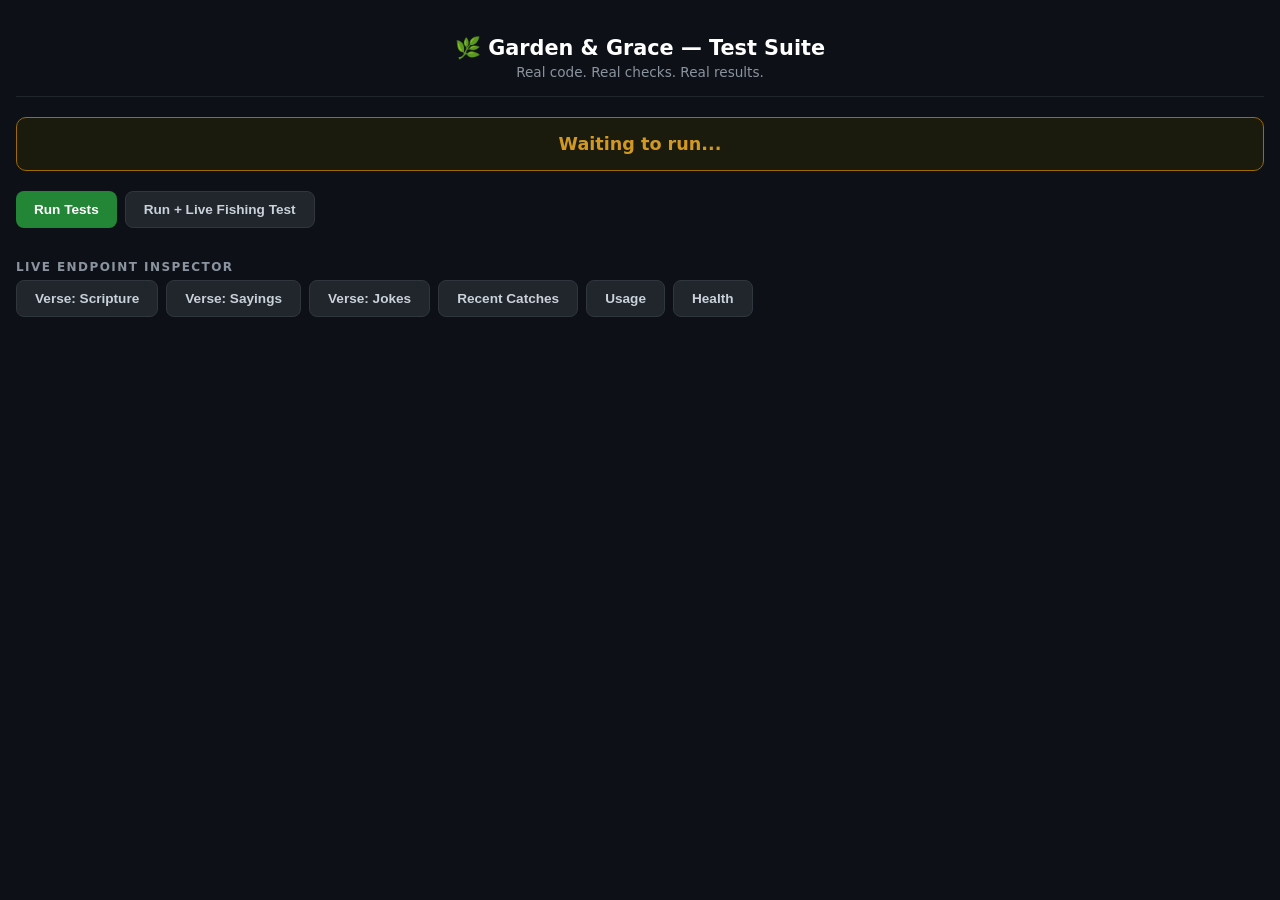
<file: frontend/test.html>
<!--
  Garden & Grace — Test Suite
  The Good Neighbor Guard
-->
<!DOCTYPE html>
<html lang="en">
<head>
  <meta charset="UTF-8"/>
  <meta name="viewport" content="width=device-width, initial-scale=1.0"/>
  <title>Garden & Grace — Test Suite</title>
  <style>
    *{box-sizing:border-box;margin:0;padding:0;}
    body{font-family:-apple-system,system-ui,sans-serif;background:#0d1117;color:#c9d1d9;padding:16px;min-height:100vh;}
    .header{text-align:center;padding:20px 0 16px;border-bottom:1px solid #21262d;margin-bottom:20px;}
    .header h1{font-size:1.3rem;color:#fff;margin-bottom:4px;}
    .header .sub{font-size:0.85rem;color:#8b949e;}
    .summary-bar{text-align:center;padding:16px;border-radius:10px;margin-bottom:20px;font-size:1.1rem;font-weight:700;}
    .summary-bar.good{background:#0d1f0d;border:1px solid #238636;color:#3fb950;}
    .summary-bar.bad{background:#1f0d0d;border:1px solid #da3633;color:#f85149;}
    .summary-bar.running{background:#1a1a0d;border:1px solid #9e6a03;color:#d29922;}
    .controls{display:flex;gap:8px;margin-bottom:16px;flex-wrap:wrap;}
    .btn{padding:10px 18px;border:none;border-radius:8px;font-size:0.85rem;font-weight:600;cursor:pointer;}
    .btn-primary{background:#238636;color:#fff;}
    .btn-primary:disabled{opacity:0.5;}
    .btn-secondary{background:#21262d;color:#c9d1d9;border:1px solid #30363d;}
    .test-card{background:#161b22;border:1px solid #21262d;border-radius:10px;margin-bottom:8px;overflow:hidden;}
    .test-row{display:flex;justify-content:space-between;align-items:flex-start;padding:12px 14px;cursor:pointer;}
    .test-row:hover{background:#1c2128;}
    .test-name{font-size:0.9rem;font-weight:500;}
    .test-detail{display:none;padding:0 14px 12px;font-size:0.8rem;color:#8b949e;line-height:1.6;}
    .test-detail.open{display:block;}
    .badge{padding:3px 10px;border-radius:12px;font-size:0.7rem;font-weight:700;letter-spacing:0.04em;white-space:nowrap;}
    .badge-pass{background:#0d1f0d;color:#3fb950;}
    .badge-fail{background:#1f0d0d;color:#f85149;}
    .badge-wait{background:#1a1a0d;color:#d29922;}
    .notes{color:#8b949e;font-size:0.8rem;margin-top:4px;}
    .error{color:#f85149;font-size:0.8rem;margin-top:4px;}
    .section-label{font-size:0.75rem;font-weight:700;color:#8b949e;text-transform:uppercase;letter-spacing:0.12em;padding:12px 0 6px;}
    .live-log{background:#0d1117;border:1px solid #21262d;border-radius:8px;padding:12px;font-family:monospace;font-size:0.75rem;color:#8b949e;max-height:300px;overflow-y:auto;white-space:pre-wrap;word-break:break-all;margin-top:12px;display:none;}
  </style>
</head>
<body>

<div class="header">
  <h1>🌿 Garden & Grace — Test Suite</h1>
  <div class="sub">Real code. Real checks. Real results.</div>
</div>

<div class="summary-bar running" id="summary">Waiting to run...</div>

<div class="controls">
  <button class="btn btn-primary" id="runBtn" onclick="runTests(false)">Run Tests</button>
  <button class="btn btn-secondary" onclick="runTests(true)">Run + Live Fishing Test</button>
</div>

<div id="results"></div>

<div class="section-label" style="margin-top:20px;">Live Endpoint Inspector</div>
<div class="controls">
  <button class="btn btn-secondary" onclick="liveTest('/features/daily-verse?verse_mode=scripture')">Verse: Scripture</button>
  <button class="btn btn-secondary" onclick="liveTest('/features/daily-verse?verse_mode=sayings')">Verse: Sayings</button>
  <button class="btn btn-secondary" onclick="liveTest('/features/daily-verse?verse_mode=jokes')">Verse: Jokes</button>
  <button class="btn btn-secondary" onclick="liveTest('/features/catches?limit=3')">Recent Catches</button>
  <button class="btn btn-secondary" onclick="liveTest('/usage')">Usage</button>
  <button class="btn btn-secondary" onclick="liveTest('/health')">Health</button>
</div>
<div class="live-log" id="liveLog"></div>

<script>
async function runTests(live) {
  const btn = document.getElementById("runBtn");
  const summary = document.getElementById("summary");
  const container = document.getElementById("results");

  btn.disabled = true;
  summary.textContent = "Running tests...";
  summary.className = "summary-bar running";
  container.innerHTML = "";

  const url = "/test/api" + (live ? "?live=true" : "");

  try {
    const res = await fetch(url);
    const data = await res.json();

    summary.textContent = data.summary + (data.all_pass ? " — All clear" : " — Issues found");
    summary.className = "summary-bar " + (data.all_pass ? "good" : "bad");

    container.innerHTML = data.results.map((r, i) => `
      <div class="test-card">
        <div class="test-row" onclick="this.nextElementSibling.classList.toggle('open')">
          <div>
            <div class="test-name">${r.test}</div>
            ${r.notes ? `<div class="notes">${r.notes}</div>` : ""}
            ${r.error ? `<div class="error">${r.error}</div>` : ""}
          </div>
          <span class="badge ${r.passed ? 'badge-pass' : 'badge-fail'}">${r.passed ? 'PASS' : 'FAIL'}</span>
        </div>
        <div class="test-detail">
          <pre>${JSON.stringify(r, null, 2)}</pre>
        </div>
      </div>
    `).join("");

  } catch (e) {
    summary.textContent = "Could not reach test API";
    summary.className = "summary-bar bad";
    container.innerHTML = `<div class="test-card"><div class="test-row"><div><div class="test-name">Backend unreachable</div><div class="error">${e.message}</div></div><span class="badge badge-fail">FAIL</span></div></div>`;
  }

  btn.disabled = false;
}

async function liveTest(path) {
  const log = document.getElementById("liveLog");
  log.style.display = "block";
  log.textContent = "GET " + path + "\n\n";

  try {
    const res = await fetch(path);
    log.textContent += "Status: " + res.status + "\n\n";
    const data = await res.json();
    log.textContent += JSON.stringify(data, null, 2);
  } catch (e) {
    log.textContent += "ERROR: " + e.message;
  }
}
</script>

</body>
</html>
</file>
